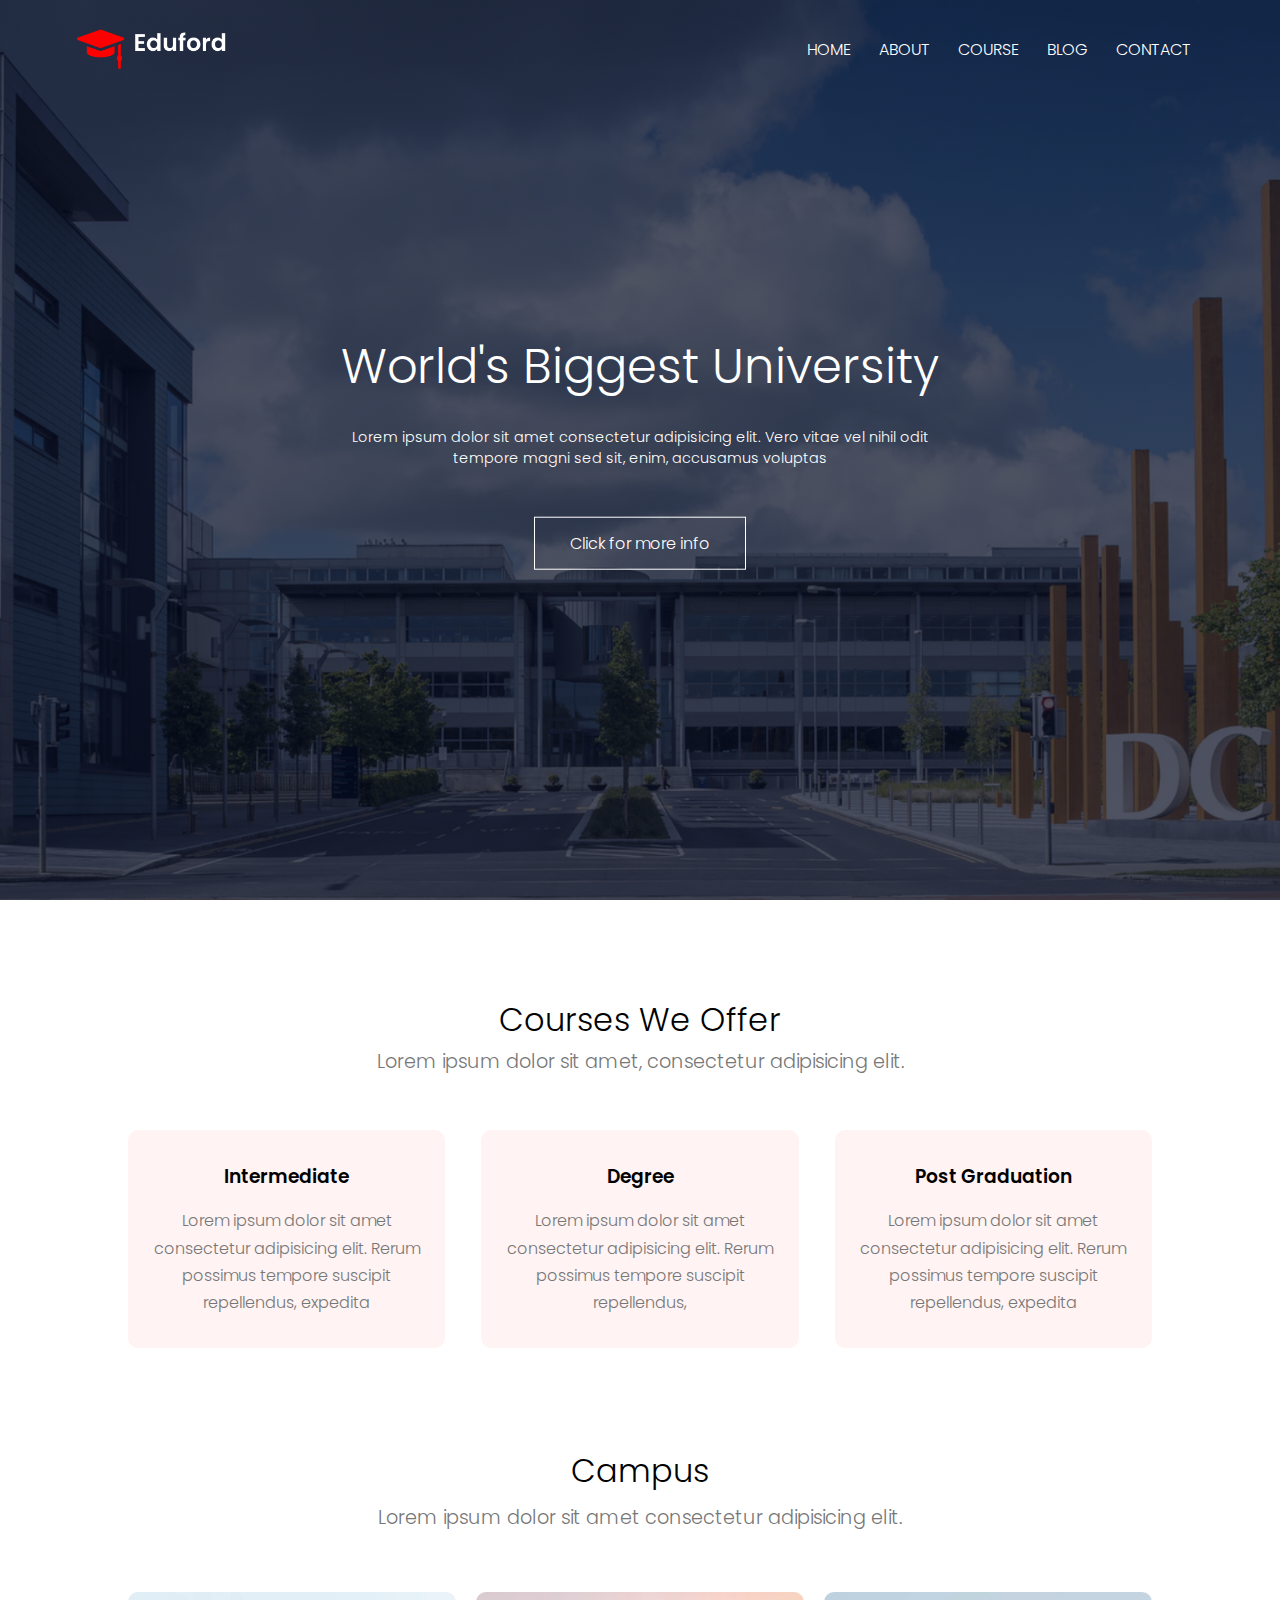
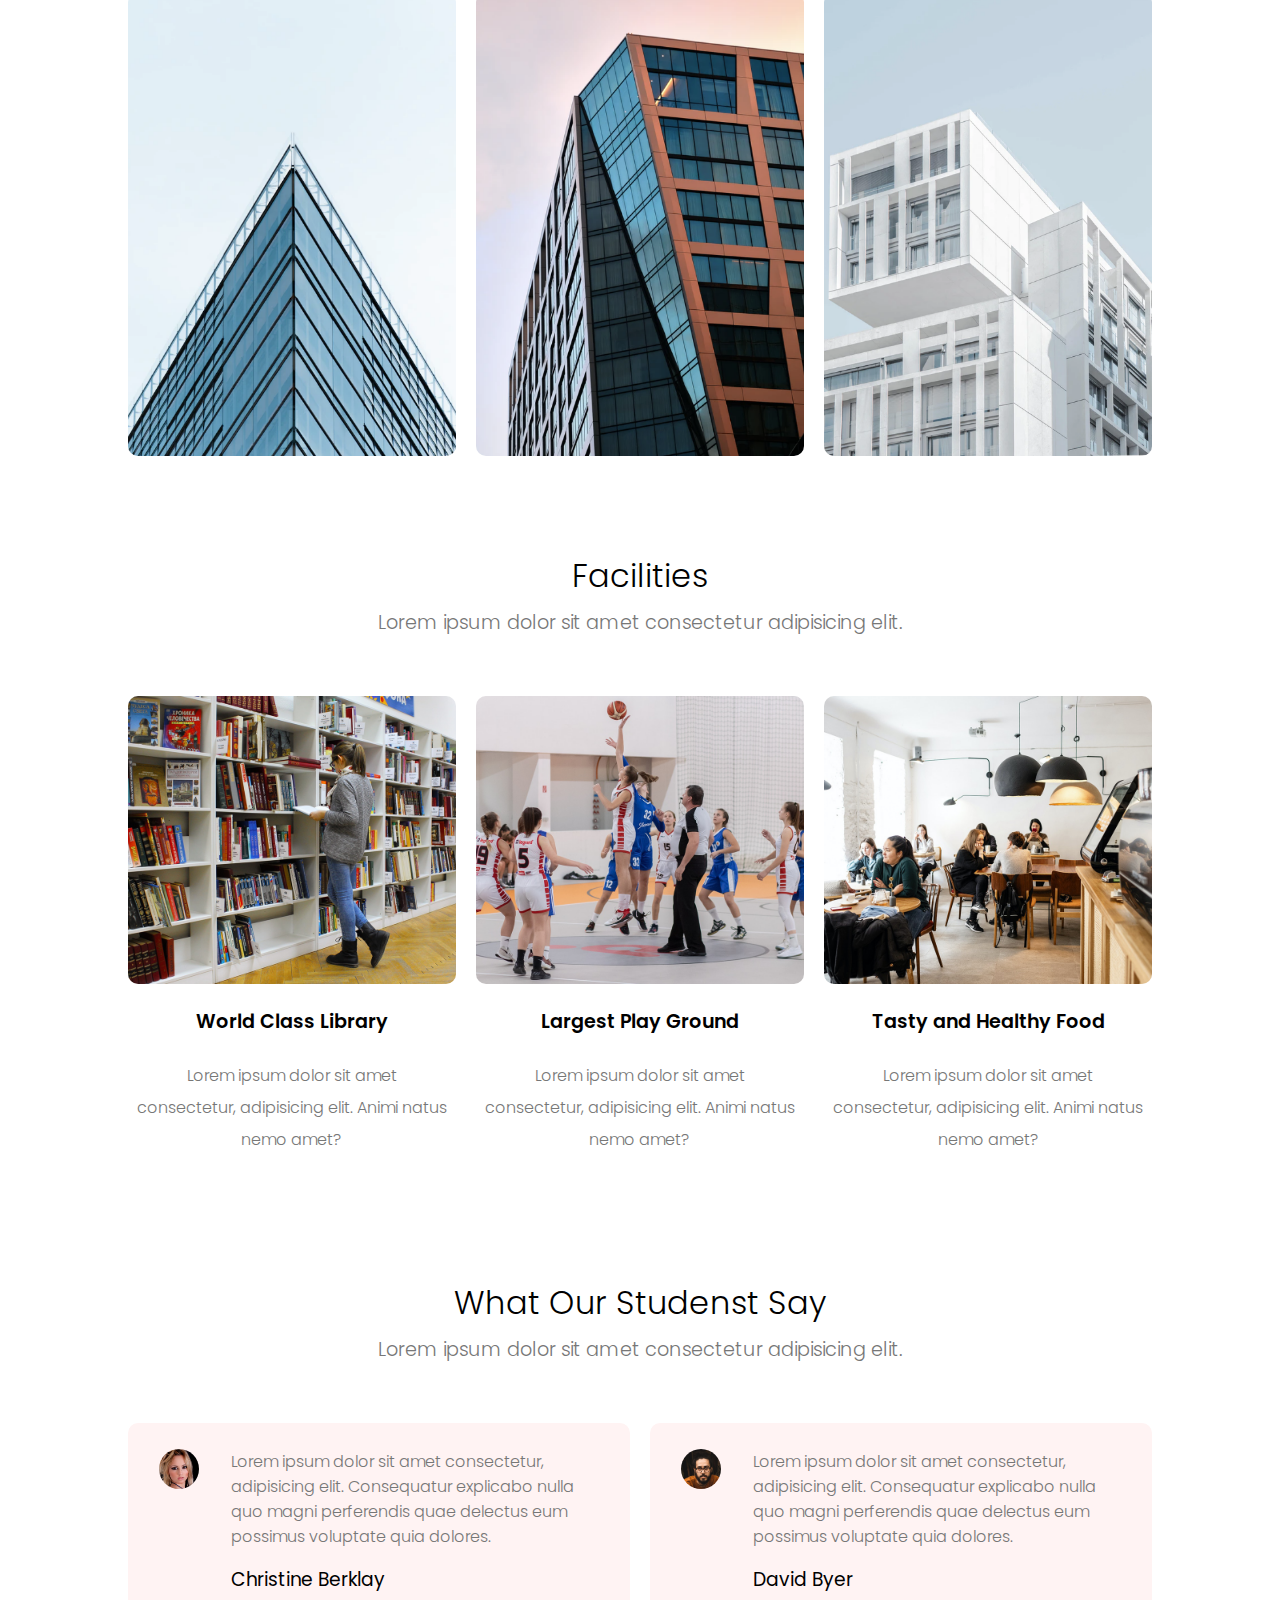
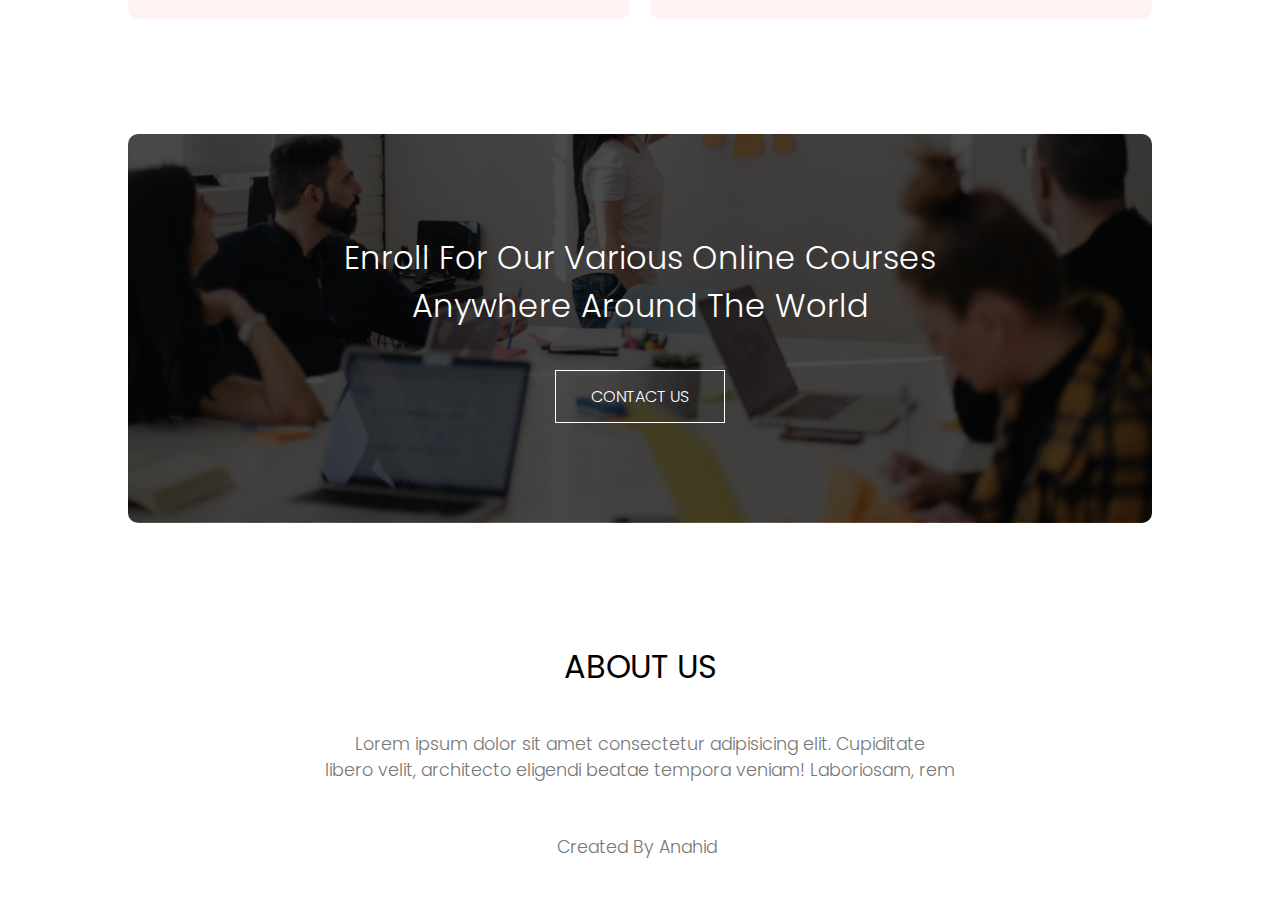
<file: index.html>
<!DOCTYPE html>
<html lang="en">
  <head>
    <meta charset="UTF-8" />
    <meta http-equiv="X-UA-Compatible" content="IE=edge" />
    <meta name="viewport" content="width=device-width, initial-scale=1.0" />
    <title>Responsive Page</title>
    <link rel="stylesheet" href="style.css" />
    <!-- Google font link-->
    <link rel="preconnect" href="https://fonts.googleapis.com" />
    <link rel="preconnect" href="https://fonts.gstatic.com" crossorigin />
    <link
      href="https://fonts.googleapis.com/css2?family=Poppins:wght@100;200;300;400;600;700&display=swap"
      rel="stylesheet"
    />
    <!-- Fonawsome Link -->
    <link
      rel="stylesheet"
      href="https://cdnjs.cloudflare.com/ajax/libs/font-awesome/6.0.0-beta3/css/all.min.css"
      integrity="sha512-Fo3rlrZj/k7ujTnHg4CGR2D7kSs0v4LLanw2qksYuRlEzO+tcaEPQogQ0KaoGN26/zrn20ImR1DfuLWnOo7aBA=="
      crossorigin="anonymous"
      referrerpolicy="no-referrer"
    />
  </head>
  <body>
    <!-- Header -->
    <section class="header">
      <!-- Navigation -->
      <nav>
        <a href="index.html"
          ><img src="images/eduford_img/logo.png" alt="logo"
        /></a>
        <section class="nav-link" id="navLink">
          <i class="fas fa-times" onclick="hideMenu()"></i>
          <ul>
            <li><a href="index.html">HOME</a></li>
            <li><a href="about.html">ABOUT</a></li>
            <li><a href="contact.html">COURSE</a></li>
            <li><a href="blog.html">BLOG</a></li>
            <li><a href="contact.html">CONTACT</a></li>
          </ul>
        </section>
        <i class="fas fa-bars" onclick="showMenu()"></i>
      </nav>
      <section class="text-box">
        <h1>World's Biggest University</h1>
        <p>
          Lorem ipsum dolor sit amet consectetur adipisicing elit. Vero vitae
          vel nihil odit <br />
          tempore magni sed sit, enim, accusamus voluptas
        </p>
        <a href="" class="header-btn">Click for more info</a>
      </section>
    </section>
    <!-- Course Section-->
    <section class="course">
      <h1>Courses We Offer</h1>
      <p>Lorem ipsum dolor sit amet, consectetur adipisicing elit.</p>
      <section class="row">
        <section class="course-col">
          <h3>Intermediate</h3>
          <p>
            Lorem ipsum dolor sit amet consectetur adipisicing elit. Rerum
            possimus tempore suscipit repellendus, expedita
          </p>
        </section>
        <section class="course-col">
          <h3>Degree</h3>
          <p>
            Lorem ipsum dolor sit amet consectetur adipisicing elit. Rerum
            possimus tempore suscipit repellendus,
          </p>
        </section>
        <section class="course-col">
          <h3>Post Graduation</h3>
          <p>
            Lorem ipsum dolor sit amet consectetur adipisicing elit. Rerum
            possimus tempore suscipit repellendus, expedita
          </p>
        </section>
      </section>
    </section>
    <!-- Campus Section -->
    <section class="campus">
      <h1>Campus</h1>
      <p>Lorem ipsum dolor sit amet consectetur adipisicing elit.</p>
      <section class="row">
        <section class="campus-col">
          <img src="images/eduford_img/london.png" alt="building" />
          <section class="layer">
            <h3>LONDON</h3>
          </section>
        </section>
        <section class="campus-col">
          <img src="images/eduford_img/newyork.png" alt="building" />
          <section class="layer">
            <h3>NEW YORK</h3>
          </section>
        </section>
        <section class="campus-col">
          <img src="images/eduford_img/washington.png" alt="building" />
          <section class="layer">
            <h3 id="washington">WASHINGTON</h3>
          </section>
        </section>
      </section>
    </section>
    <!-- Facilities -->
    <section class="facilities">
      <h1>Facilities</h1>
      <p>Lorem ipsum dolor sit amet consectetur adipisicing elit.</p>
      <section class="row">
        <section class="facilities-col">
          <img src="images/eduford_img/library.png" alt="library" />
          <h3>World Class Library</h3>
          <p>
            Lorem ipsum dolor sit amet consectetur, adipisicing elit. Animi
            natus nemo amet?
          </p>
        </section>
        <section class="facilities-col">
          <img src="images/eduford_img/basketball.png" alt="play ground" />
          <h3>Largest Play Ground</h3>
          <p>
            Lorem ipsum dolor sit amet consectetur, adipisicing elit. Animi
            natus nemo amet?
          </p>
        </section>
        <section class="facilities-col">
          <img src="images/eduford_img/cafeteria.png" alt="cafeteria" />
          <h3>Tasty and Healthy Food</h3>
          <p>
            Lorem ipsum dolor sit amet consectetur, adipisicing elit. Animi
            natus nemo amet?
          </p>
        </section>
      </section>
    </section>

    <!-- Testimonials -->
    <section class="testimonials">
      <h1>What Our Studenst Say</h1>
      <p>Lorem ipsum dolor sit amet consectetur adipisicing elit.</p>
      <section class="row">
        <section class="testimonials-col">
          <img src="images/eduford_img/user1.jpg" alt="user's photo" />
          <section>
            <p>
              Lorem ipsum dolor sit amet consectetur, adipisicing elit.
              Consequatur explicabo nulla quo magni perferendis quae delectus
              eum possimus voluptate quia dolores.
            </p>
            <h3>Christine Berklay</h3>
            <i class="fas fa-star"></i>
            <i class="fas fa-star"></i>
            <i class="fas fa-star"></i>
            <i class="fas fa-star"></i>
            <i class="far fa-star"></i>
          </section>
        </section>
        <section class="testimonials-col">
          <img src="images/eduford_img/user2.jpg" alt="user's photo" />
          <section>
            <p>
              Lorem ipsum dolor sit amet consectetur, adipisicing elit.
              Consequatur explicabo nulla quo magni perferendis quae delectus
              eum possimus voluptate quia dolores.
            </p>
            <h3>David Byer</h3>
            <i class="fas fa-star"></i>
            <i class="fas fa-star"></i>
            <i class="fas fa-star"></i>
            <i class="fas fa-star"></i>
            <i class="fas fa-star-half-alt"></i>
          </section>
        </section>
      </section>
    </section>
    <!-- Call To Action Section -->
    <section class="cta">
      <h1>
        Enroll For Our Various Online Courses <br />
        Anywhere Around The World
      </h1>
      <a href="" class="header-btn">CONTACT US</a>
    </section>
    <!-- Footer -->
    <section class="footer">
      <h3>ABOUT US</h3>
      <p>
        Lorem ipsum dolor sit amet consectetur adipisicing elit. Cupiditate
        <br />
        libero velit, architecto eligendi beatae tempora veniam! Laboriosam, rem
      </p>
      <section class="icons">
        <i class="fab fa-facebook"></i>
        <i class="fab fa-twitter"></i>
        <i class="fab fa-instagram"></i>
        <i class="fab fa-whatsapp"></i>
      </section>
      <p class="footer-p">Created By Anahid<i class="far fa-heart"></i></p>
    </section>

    <!-- Javascript for Toggle Menu -->
    <script>
      let navLink = document.getElementById("navLink");
      function showMenu() {
        navLink.style.right = "0";
      }
      function hideMenu() {
        navLink.style.right = "-200px";
      }
    </script>
  </body>
</html>
</file>
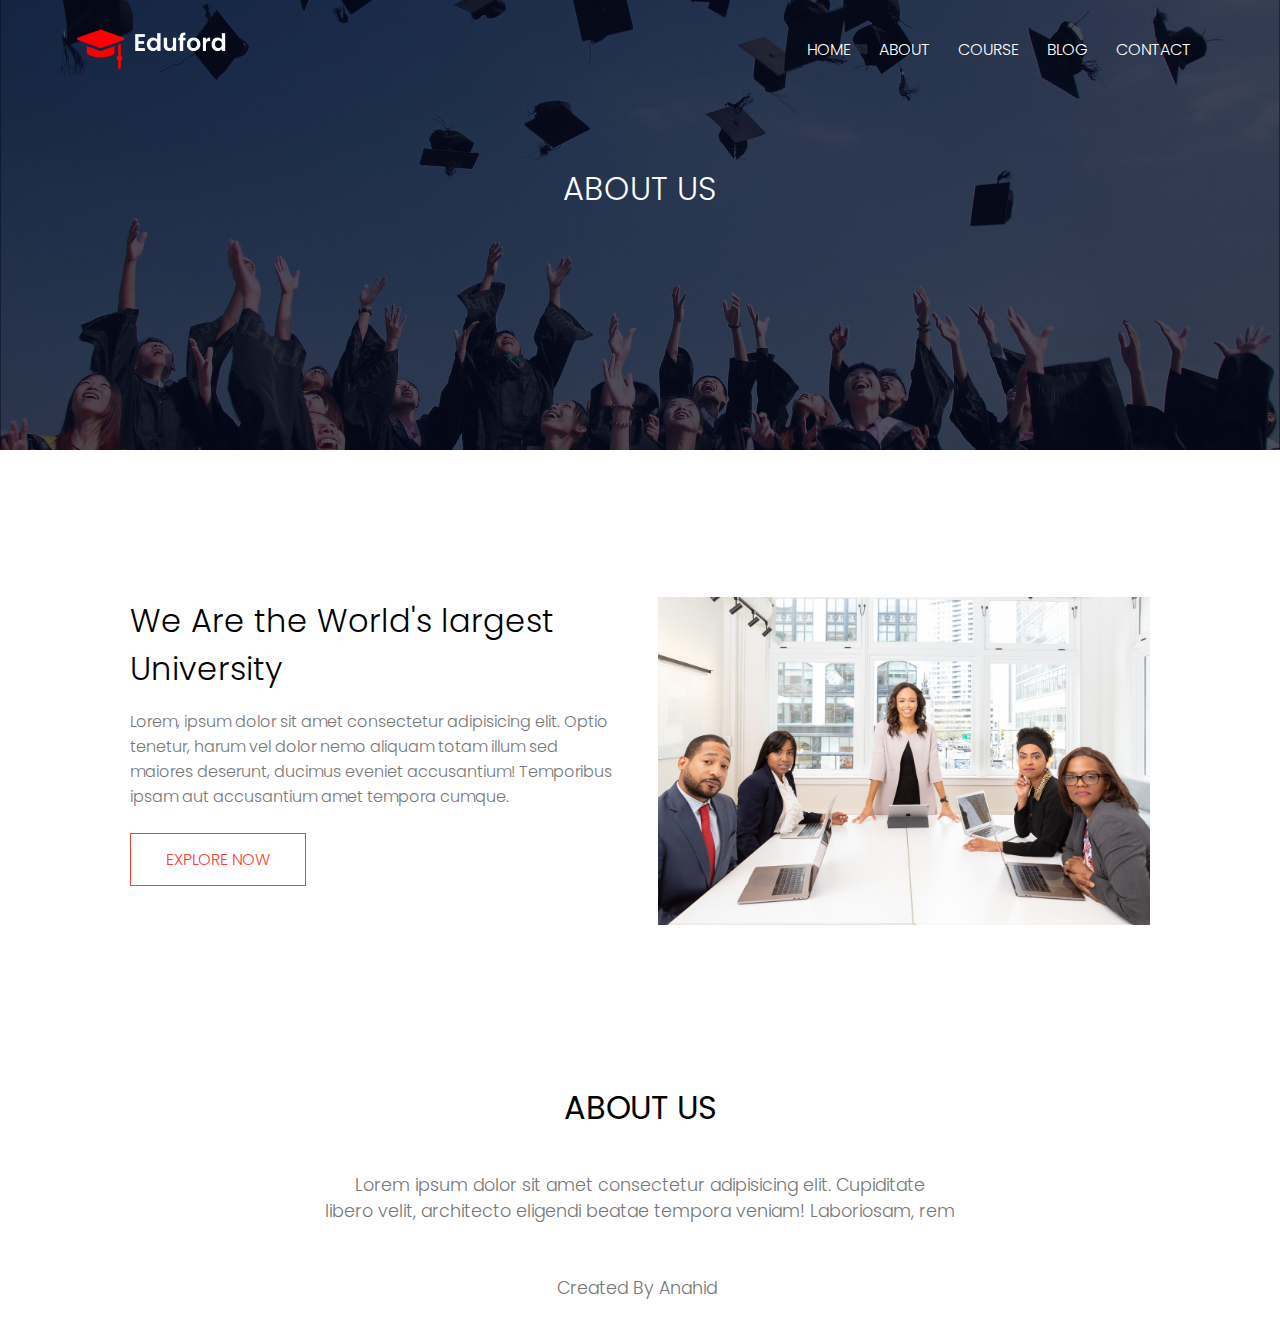
<file: about.html>
<!DOCTYPE html>
<html lang="en">
  <head>
    <meta charset="UTF-8" />
    <meta http-equiv="X-UA-Compatible" content="IE=edge" />
    <meta name="viewport" content="width=device-width, initial-scale=1.0" />
    <title>Responsive Page</title>
    <link rel="stylesheet" href="style.css" />
    <!-- Google font link-->
    <link rel="preconnect" href="https://fonts.googleapis.com" />
    <link rel="preconnect" href="https://fonts.gstatic.com" crossorigin />
    <link
      href="https://fonts.googleapis.com/css2?family=Poppins:wght@100;200;300;400;600;700&display=swap"
      rel="stylesheet"
    />
    <!-- Fonawsome Link -->
    <link
      rel="stylesheet"
      href="https://cdnjs.cloudflare.com/ajax/libs/font-awesome/6.0.0-beta3/css/all.min.css"
      integrity="sha512-Fo3rlrZj/k7ujTnHg4CGR2D7kSs0v4LLanw2qksYuRlEzO+tcaEPQogQ0KaoGN26/zrn20ImR1DfuLWnOo7aBA=="
      crossorigin="anonymous"
      referrerpolicy="no-referrer"
    />
  </head>
  <body>
    <!-- Header -->
    <section class="sub-header">
      <!-- Navigation -->
      <nav>
        <a href="index.html"
          ><img src="images/eduford_img/logo.png" alt="logo"
        /></a>
        <section class="nav-link" id="navLink">
          <i class="fas fa-times" onclick="hideMenu()"></i>
          <ul>
            <li><a href="index.html">HOME</a></li>
            <li><a href="about.html">ABOUT</a></li>
            <li><a href="contact.html">COURSE</a></li>
            <li><a href="blog.html">BLOG</a></li>
            <li><a href="contact.html">CONTACT</a></li>
          </ul>
        </section>
        <i class="fas fa-bars" onclick="showMenu()"></i>
      </nav>
      <h1>ABOUT US</h1>
    </section>
    <!-- About us content -->
    <section class="about">
      <section class="row">
        <section class="about-col">
          <h1>We Are the World's largest University</h1>
          <p>
            Lorem, ipsum dolor sit amet consectetur adipisicing elit. Optio
            tenetur, harum vel dolor nemo aliquam totam illum sed maiores
            deserunt, ducimus eveniet accusantium! Temporibus ipsam aut
            accusantium amet tempora cumque.
          </p>
          <a href="" class="header-btn explore-btn">EXPLORE NOW</a>
        </section>
        <section class="about-col">
          <img src="images/eduford_img/about.jpg" alt="about" />
        </section>
      </section>
    </section>
    <!-- Footer -->
    <section class="footer">
      <h3>ABOUT US</h3>
      <p>
        Lorem ipsum dolor sit amet consectetur adipisicing elit. Cupiditate
        <br />
        libero velit, architecto eligendi beatae tempora veniam! Laboriosam, rem
      </p>
      <section class="icons">
        <i class="fab fa-facebook"></i>
        <i class="fab fa-twitter"></i>
        <i class="fab fa-instagram"></i>
        <i class="fab fa-whatsapp"></i>
      </section>
      <p class="footer-p">Created By Anahid<i class="far fa-heart"></i></p>
    </section>

    <!-- Javascript for Toggle Menu -->
    <script>
      let navLink = document.getElementById("navLink");
      function showMenu() {
        navLink.style.right = "0";
      }
      function hideMenu() {
        navLink.style.right = "-200px";
      }
    </script>
  </body>
</html>
</file>
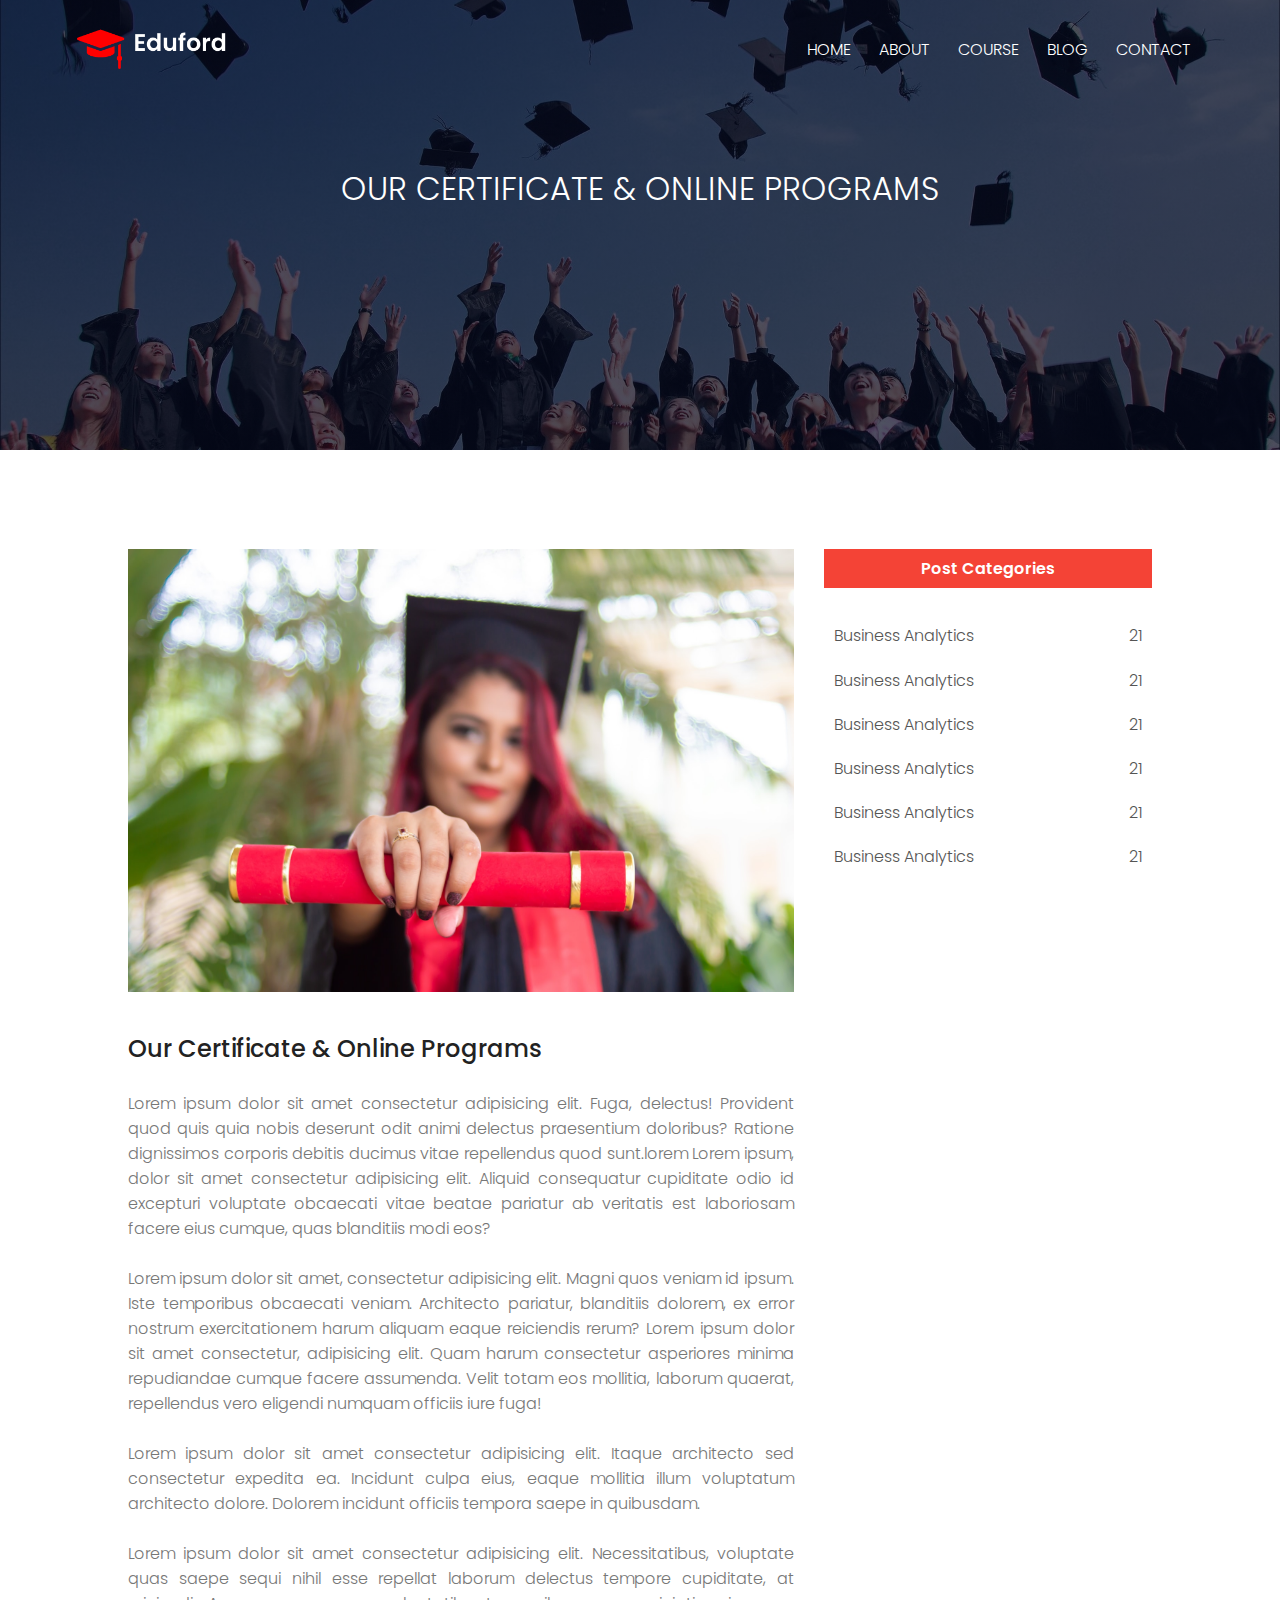
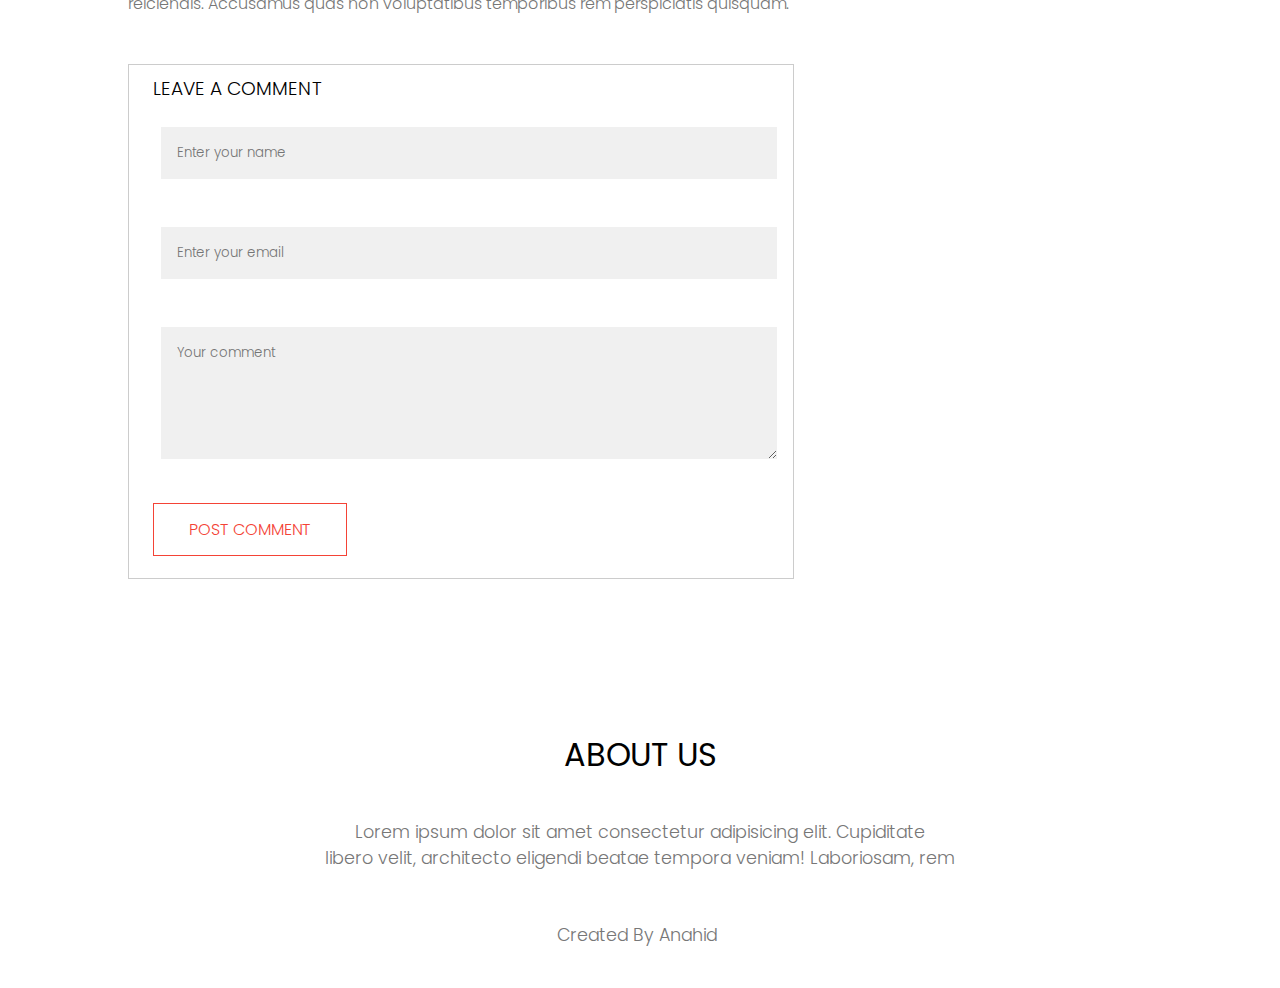
<file: blog.html>
<!DOCTYPE html>
<html lang="en">
  <head>
    <meta charset="UTF-8" />
    <meta http-equiv="X-UA-Compatible" content="IE=edge" />
    <meta name="viewport" content="width=device-width, initial-scale=1.0" />
    <title>Responsive Page</title>
    <link rel="stylesheet" href="style.css" />
    <!-- Google font link-->
    <link rel="preconnect" href="https://fonts.googleapis.com" />
    <link rel="preconnect" href="https://fonts.gstatic.com" crossorigin />
    <link
      href="https://fonts.googleapis.com/css2?family=Poppins:wght@100;200;300;400;600;700&display=swap"
      rel="stylesheet"
    />
    <!-- Fonawsome Link -->
    <link
      rel="stylesheet"
      href="https://cdnjs.cloudflare.com/ajax/libs/font-awesome/6.0.0-beta3/css/all.min.css"
      integrity="sha512-Fo3rlrZj/k7ujTnHg4CGR2D7kSs0v4LLanw2qksYuRlEzO+tcaEPQogQ0KaoGN26/zrn20ImR1DfuLWnOo7aBA=="
      crossorigin="anonymous"
      referrerpolicy="no-referrer"
    />
  </head>
  <body>
    <!-- Header -->
    <section class="sub-header">
      <!-- Navigation -->
      <nav>
        <a href="index.html"
          ><img src="images/eduford_img/logo.png" alt="logo"
        /></a>
        <section class="nav-link" id="navLink">
          <i class="fas fa-times" onclick="hideMenu()"></i>
          <ul>
            <li><a href="index.html">HOME</a></li>
            <li><a href="about.html">ABOUT</a></li>
            <li><a href="contact.html">COURSE</a></li>
            <li><a href="blog.html">BLOG</a></li>
            <li><a href="contact.html">CONTACT</a></li>
          </ul>
        </section>
        <i class="fas fa-bars" onclick="showMenu()"></i>
      </nav>
      <h1>OUR CERTIFICATE & ONLINE PROGRAMS</h1>
    </section>
    <!-- Blog content --> 
    <section class="blog-content">
        <section class="row">
            <section class="blog-left">
                <img src="images/eduford_img/certificate.jpg" alt="a girl with certificate">
                <h2>Our Certificate & Online Programs</h2>
                <br>
                <p>Lorem ipsum dolor sit amet consectetur adipisicing elit. Fuga, delectus! Provident quod quis quia nobis deserunt odit animi delectus praesentium doloribus? Ratione dignissimos corporis debitis ducimus vitae repellendus quod sunt.lorem Lorem ipsum, dolor sit amet consectetur adipisicing elit. Aliquid consequatur cupiditate odio id excepturi voluptate obcaecati vitae beatae pariatur ab veritatis est laboriosam facere eius cumque, quas blanditiis modi eos?</p>
                <br>
                <p>Lorem ipsum dolor sit amet, consectetur adipisicing elit. Magni quos veniam id ipsum. Iste temporibus obcaecati veniam. Architecto pariatur, blanditiis dolorem, ex error nostrum exercitationem harum aliquam eaque reiciendis rerum? Lorem ipsum dolor sit amet consectetur, adipisicing elit. Quam harum consectetur asperiores minima repudiandae cumque facere assumenda. Velit totam eos mollitia, laborum quaerat, repellendus vero eligendi numquam officiis iure fuga!</p>
                <br>
                <p>Lorem ipsum dolor sit amet consectetur adipisicing elit. Itaque architecto sed consectetur expedita ea. Incidunt culpa eius, eaque mollitia illum voluptatum architecto dolore. Dolorem incidunt officiis tempora saepe in quibusdam.</p>
                <br>
                <p>Lorem ipsum dolor sit amet consectetur adipisicing elit. Necessitatibus, voluptate quas saepe sequi nihil esse repellat laborum delectus tempore cupiditate, at reiciendis. Accusamus quas non voluptatibus temporibus rem perspiciatis quisquam.</p>

                <!-- Coment Box -->
                <section class="comment-box">
                    <h3>LEAVE A COMMENT</h3>
                    <form class="comment-form">
                        <input type="text" placeholder="Enter your name">
                        <input type="email" placeholder="Enter your email">
                        <textarea rows="5" placeholder="Your comment"></textarea>
                        <button type="submit" class="header-btn explore-btn">POST COMMENT</button>
                    </form>
                </section>
            </section>
            <section class="blog-right">
                <h3>Post Categories</h3>
                <section>
                    <span>
                        Business Analytics
                    </span>
                    <span>21</span>
                </section>
                <section>
                    <span>
                        Business Analytics
                    </span>
                    <span>21</span>
                </section>
                <section>
                    <span>
                        Business Analytics
                    </span>
                    <span>21</span>
                </section>
                <section>
                    <span>
                        Business Analytics
                    </span>
                    <span>21</span>
                </section>
                <section>
                    <span>
                        Business Analytics
                    </span>
                    <span>21</span>
                </section>
                <section>
                    <span>
                        Business Analytics
                    </span>
                    <span>21</span>
                </section>
            </section>
        </section>

    </section>
    </section>
    <!-- Footer -->
    <section class="footer">
      <h3>ABOUT US</h3>
      <p>
        Lorem ipsum dolor sit amet consectetur adipisicing elit. Cupiditate
        <br />
        libero velit, architecto eligendi beatae tempora veniam! Laboriosam, rem
      </p>
      <section class="icons">
        <i class="fab fa-facebook"></i>
        <i class="fab fa-twitter"></i>
        <i class="fab fa-instagram"></i>
        <i class="fab fa-whatsapp"></i>
      </section>
      <p class="footer-p">Created By Anahid<i class="far fa-heart"></i></p>
    </section>

    <!-- Javascript for Toggle Menu -->
    <script>
      let navLink = document.getElementById("navLink");
      function showMenu() {
        navLink.style.right = "0";
      }
      function hideMenu() {
        navLink.style.right = "-200px";
      }
    </script>
  </body>
</html>
</file>
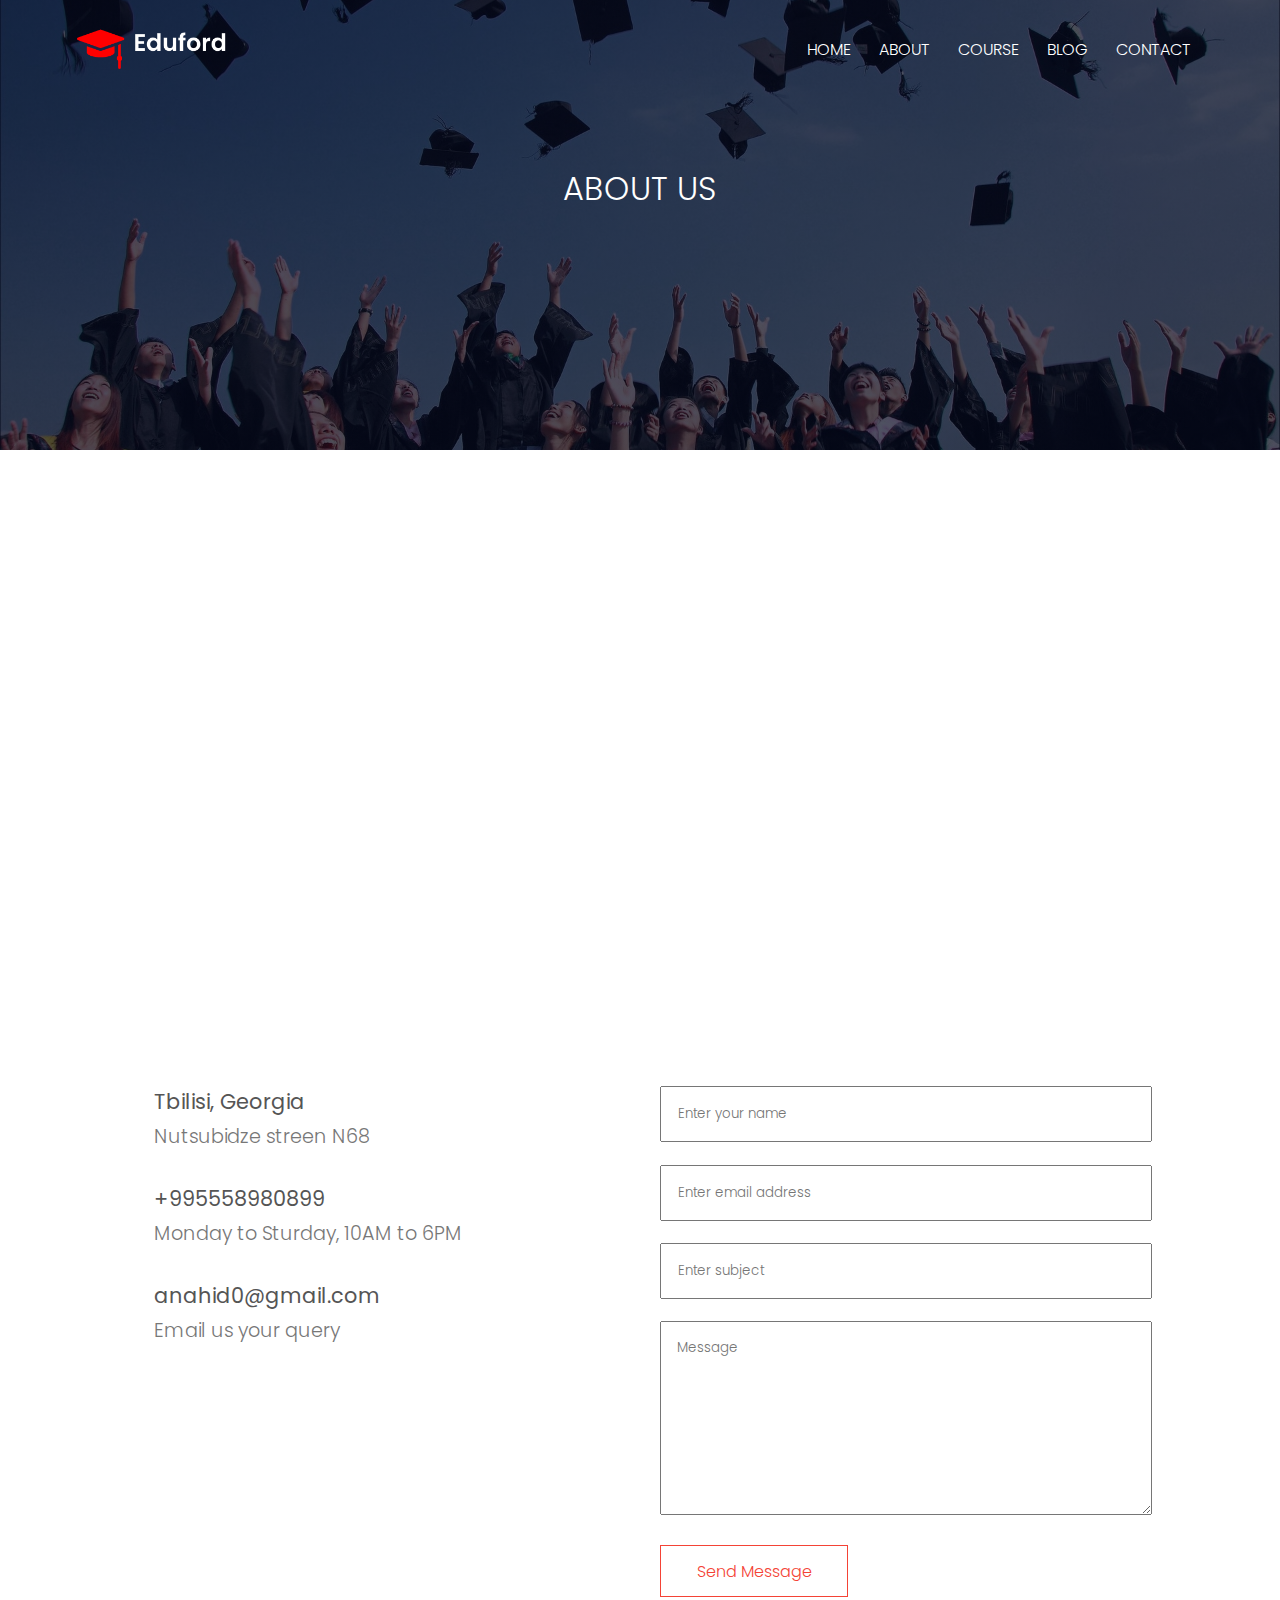
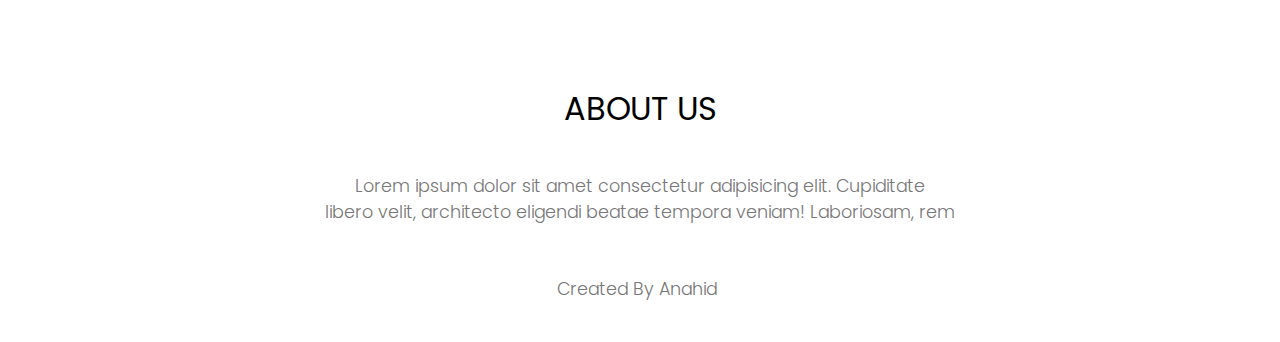
<file: contact.html>
<!DOCTYPE html>
<html lang="en">
  <head>
    <meta charset="UTF-8" />
    <meta http-equiv="X-UA-Compatible" content="IE=edge" />
    <meta name="viewport" content="width=device-width, initial-scale=1.0" />
    <title>Responsive Page</title>
    <link rel="stylesheet" href="style.css" />
    <!-- Google font link-->
    <link rel="preconnect" href="https://fonts.googleapis.com" />
    <link rel="preconnect" href="https://fonts.gstatic.com" crossorigin />
    <link
      href="https://fonts.googleapis.com/css2?family=Poppins:wght@100;200;300;400;600;700&display=swap"
      rel="stylesheet"
    />
    <!-- Fonawsome Link -->
    <link
      rel="stylesheet"
      href="https://cdnjs.cloudflare.com/ajax/libs/font-awesome/6.0.0-beta3/css/all.min.css"
      integrity="sha512-Fo3rlrZj/k7ujTnHg4CGR2D7kSs0v4LLanw2qksYuRlEzO+tcaEPQogQ0KaoGN26/zrn20ImR1DfuLWnOo7aBA=="
      crossorigin="anonymous"
      referrerpolicy="no-referrer"
    />
  </head>
  <body>
    <!-- Header -->
    <section class="sub-header">
      <!-- Navigation -->
      <nav>
        <a href="index.html"
          ><img src="images/eduford_img/logo.png" alt="logo"
        /></a>
        <section class="nav-link" id="navLink">
          <i class="fas fa-times" onclick="hideMenu()"></i>
          <ul>
            <li><a href="index.html">HOME</a></li>
            <li><a href="about.html">ABOUT</a></li>
            <li><a href="contact.html">COURSE</a></li>
            <li><a href="blog.html">BLOG</a></li>
            <li><a href="contact.html">CONTACT</a></li>
          </ul>
        </section>
        <i class="fas fa-bars" onclick="showMenu()"></i>
      </nav>
      <h1>ABOUT US</h1>
    </section>
    <!-- contact us content -->
    <section class="location">
      <iframe
        src="https://www.google.com/maps/embed?pb=!1m18!1m12!1m3!1d190556.0740243622!2d44.69876866055816!3d41.73263040567097!2m3!1f0!2f0!3f0!3m2!1i1024!2i768!4f13.1!3m3!1m2!1s0x40440cd7e64f626b%3A0x61d084ede2576ea3!2sTbilisi!5e0!3m2!1sen!2sge!4v1640715047636!5m2!1sen!2sge"
        width="600"
        height="450"
        style="border: 0"
        allowfullscreen=""
        loading="lazy"
      ></iframe>
    </section>
    <section class="contact-us">
      <section class="row">
        <section class="contact-col">
          <section>
            <i class="fas fa-home"></i>
            <span>
              <h5>Tbilisi, Georgia</h5>
              <p>Nutsubidze streen N68</p>
            </span>
          </section>
          <section>
            <i class="fas fa-phone"></i>
            <span>
              <h5>+995558980899</h5>
              <p>Monday to Sturday, 10AM to 6PM</p>
            </span>
          </section>
          <section>
            <i class="far fa-envelope"></i>
            <span>
              <h5>anahid0@gmail.com</h5>
              <p>Email us your query</p>
            </span>
          </section>
        </section>
        <section class="contact-col">
          <form action="">
            <input type="text" placeholder="Enter your name" required />
            <input type="email" placeholder="Enter email address" required />
            <input type="text" placeholder="Enter subject" required />
            <textarea rows="8" placeholder="Message"></textarea>
            <button type="submit" class="header-btn explore-btn">
              Send Message
            </button>
          </form>
        </section>
      </section>
    </section>
    <!-- Footer -->
    <section class="footer">
      <h3>ABOUT US</h3>
      <p>
        Lorem ipsum dolor sit amet consectetur adipisicing elit. Cupiditate
        <br />
        libero velit, architecto eligendi beatae tempora veniam! Laboriosam, rem
      </p>
      <section class="icons">
        <i class="fab fa-facebook"></i>
        <i class="fab fa-twitter"></i>
        <i class="fab fa-instagram"></i>
        <i class="fab fa-whatsapp"></i>
      </section>
      <p class="footer-p">Created By Anahid<i class="far fa-heart"></i></p>
    </section>

    <!-- Javascript for Toggle Menu -->
    <script>
      let navLink = document.getElementById("navLink");
      function showMenu() {
        navLink.style.right = "0";
      }
      function hideMenu() {
        navLink.style.right = "-200px";
      }
    </script>
  </body>
</html>
</file>
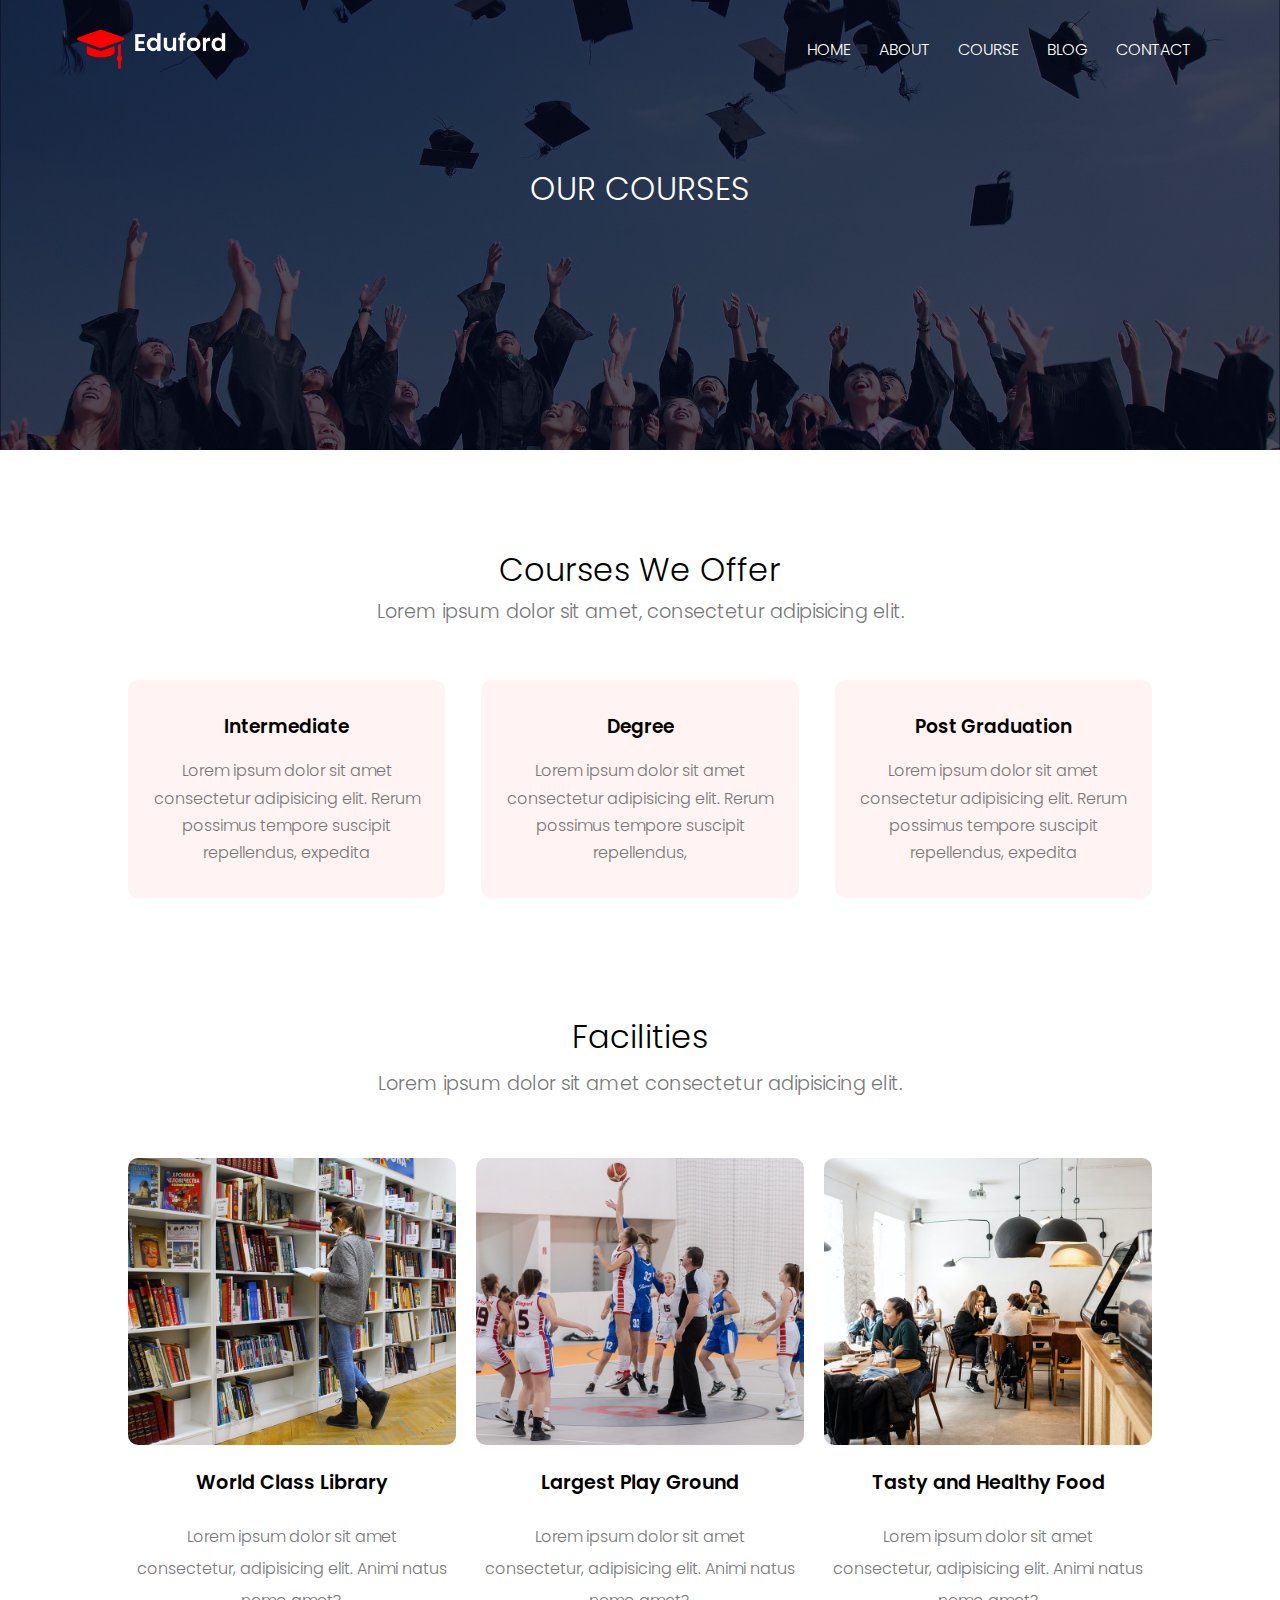
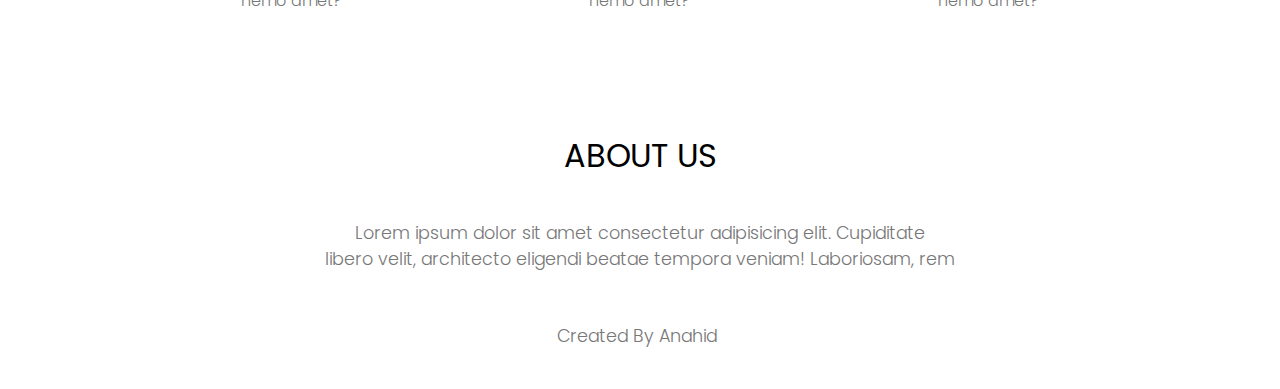
<file: course.html>
<!DOCTYPE html>
<html lang="en">
  <head>
    <meta charset="UTF-8" />
    <meta http-equiv="X-UA-Compatible" content="IE=edge" />
    <meta name="viewport" content="width=device-width, initial-scale=1.0" />
    <title>Responsive Page</title>
    <link rel="stylesheet" href="style.css" />
    <!-- Google font link-->
    <link rel="preconnect" href="https://fonts.googleapis.com" />
    <link rel="preconnect" href="https://fonts.gstatic.com" crossorigin />
    <link
      href="https://fonts.googleapis.com/css2?family=Poppins:wght@100;200;300;400;600;700&display=swap"
      rel="stylesheet"
    />
    <!-- Fonawsome Link -->
    <link
      rel="stylesheet"
      href="https://cdnjs.cloudflare.com/ajax/libs/font-awesome/6.0.0-beta3/css/all.min.css"
      integrity="sha512-Fo3rlrZj/k7ujTnHg4CGR2D7kSs0v4LLanw2qksYuRlEzO+tcaEPQogQ0KaoGN26/zrn20ImR1DfuLWnOo7aBA=="
      crossorigin="anonymous"
      referrerpolicy="no-referrer"
    />
  </head>
  <body>
    <!-- Header -->
    <section class="sub-header">
      <!-- Navigation -->
      <nav>
        <a href="index.html"
          ><img src="images/eduford_img/logo.png" alt="logo"
        /></a>
        <section class="nav-link" id="navLink">
          <i class="fas fa-times" onclick="hideMenu()"></i>
          <ul>
            <li><a href="">HOME</a></li>
            <li><a href="">ABOUT</a></li>
            <li><a href="">COURSE</a></li>
            <li><a href="">BLOG</a></li>
            <li><a href="">CONTACT</a></li>
          </ul>
        </section>
        <i class="fas fa-bars" onclick="showMenu()"></i>
      </nav>
      <h1>OUR COURSES</h1>
    </section>
    <!-- Our courses -->
    <section class="course">
      <h1>Courses We Offer</h1>
      <p>Lorem ipsum dolor sit amet, consectetur adipisicing elit.</p>
      <section class="row">
        <section class="course-col">
          <h3>Intermediate</h3>
          <p>
            Lorem ipsum dolor sit amet consectetur adipisicing elit. Rerum
            possimus tempore suscipit repellendus, expedita
          </p>
        </section>
        <section class="course-col">
          <h3>Degree</h3>
          <p>
            Lorem ipsum dolor sit amet consectetur adipisicing elit. Rerum
            possimus tempore suscipit repellendus,
          </p>
        </section>
        <section class="course-col">
          <h3>Post Graduation</h3>
          <p>
            Lorem ipsum dolor sit amet consectetur adipisicing elit. Rerum
            possimus tempore suscipit repellendus, expedita
          </p>
        </section>
      </section>
    </section>
    <!-- Facilities -->
    <section class="facilities">
      <h1>Facilities</h1>
      <p>Lorem ipsum dolor sit amet consectetur adipisicing elit.</p>
      <section class="row">
        <section class="facilities-col">
          <img src="images/eduford_img/library.png" alt="library" />
          <h3>World Class Library</h3>
          <p>
            Lorem ipsum dolor sit amet consectetur, adipisicing elit. Animi
            natus nemo amet?
          </p>
        </section>
        <section class="facilities-col">
          <img src="images/eduford_img/basketball.png" alt="play ground" />
          <h3>Largest Play Ground</h3>
          <p>
            Lorem ipsum dolor sit amet consectetur, adipisicing elit. Animi
            natus nemo amet?
          </p>
        </section>
        <section class="facilities-col">
          <img src="images/eduford_img/cafeteria.png" alt="cafeteria" />
          <h3>Tasty and Healthy Food</h3>
          <p>
            Lorem ipsum dolor sit amet consectetur, adipisicing elit. Animi
            natus nemo amet?
          </p>
        </section>
      </section>
    </section>

    <!-- Footer -->
    <section class="footer">
      <h3>ABOUT US</h3>
      <p>
        Lorem ipsum dolor sit amet consectetur adipisicing elit. Cupiditate
        <br />
        libero velit, architecto eligendi beatae tempora veniam! Laboriosam, rem
      </p>
      <section class="icons">
        <i class="fab fa-facebook"></i>
        <i class="fab fa-twitter"></i>
        <i class="fab fa-instagram"></i>
        <i class="fab fa-whatsapp"></i>
      </section>
      <p class="footer-p">Created By Anahid<i class="far fa-heart"></i></p>
    </section>

    <!-- Javascript for Toggle Menu -->
    <script>
      let navLink = document.getElementById("navLink");
      function showMenu() {
        navLink.style.right = "0";
      }
      function hideMenu() {
        navLink.style.right = "-200px";
      }
    </script>
  </body>
</html>
</file>
<file: style.css>
* {
  margin: 0;
  padding: 0;
  font-family: "Poppins", sans-serif;
  font-weight: 300;
}
h1 {
  font-weight: 300;
  font-size: 2rem;
}
p {
  font-weight: 300;
  color: #777;
  font-size: 1.2rem;
  padding: 0.5rem;
}
/* Header */
.header {
  min-height: 100vh;
  width: 100%;
  background-image: linear-gradient(rgba(4, 9, 30, 0.7), rgba(4, 9, 30, 0.7)),
    url(images/eduford_img/banner.png);
  background-position: center;
  background-size: cover;
  position: relative;
}
/* Navigation*/
nav {
  display: flex;
  padding: 2% 6%;
  justify-content: space-between;
  align-items: center;
}
nav img {
  width: 150px;
}
.nav-link {
  flex: 1;
  text-align: right;
}
.nav-link ul li {
  display: inline-block;
  padding: 8px 12px;
  list-style: none;
  position: relative;
}
.nav-link ul li a {
  color: #fff;
  text-decoration: none;
}
.nav-link ul li::after {
  content: " ";
  width: 0%;
  height: 2px;
  background-color: #f55336;
  display: block;
  margin: auto;
  transition: 0.5s;
}
.nav-link ul li:hover::after {
  width: 100%;
}
/* Title */
.text-box {
  width: 90%;
  color: #fff;
  position: absolute;
  top: 50%;
  left: 50%;
  text-align: center;
  transform: translate(-50%, -50%);
}
.text-box h1 {
  font-size: 3rem;
}
.text-box p {
  font-size: 0.9rem;
  margin: 1rem 0 2.5rem;
  color: #fff;
}
.header-btn {
  display: inline-block;
  padding: 0.8rem 2.2rem;
  border: 1px solid #fff;
  color: #fff;
  text-decoration: none;
  background-color: transparent;
  position: relative;
  font-size: 1rem;
  cursor: pointer;
}
.header-btn:hover {
  border: 1px solid #f44336;
  background-color: #f44336;
  transition: 1s;
}
nav .fas {
  display: none;
}
/* Header Media Queries */

@media screen and (max-width: 700px) {
  .text-box h1 {
    font-size: 1.8rem;
  }
  .nav-link ul li {
    display: block;
  }
  .nav-link ul {
    margin: 1rem;
  }
  .nav-link {
    position: fixed;
    width: 200px;
    height: 100vh;
    top: 0;
    right: -200px;
    background-color: #f44336;
    z-index: 999;
    text-align: left;
    transition: 0.8s;
  }
  nav .fas {
    display: block;
    color: #fff;
    font-size: 1.3rem;
    margin: 0.5rem;
    padding: 0.4rem;
    cursor: pointer;
  }
}
/* Course */
.course {
  width: 80%;
  margin: auto;
  text-align: center;
  padding-top: 6rem;
}
.course p {
  line-height: 1.2rem;
  padding: 0.5rem;
}
.row {
  display: flex;
  justify-content: space-between;
  margin-top: 5%;
}
.course-col {
  box-sizing: border-box;
  border-radius: 10px;
  flex-basis: 31%;
  background-color: #fff3f3;
  margin-bottom: 5%;
  padding: 1.5rem 0.7rem;
  transition: 0.8s;
}
.course-col h3 {
  font-weight: 600;
  margin: 0.5rem 0;
  text-align: center;
}
.course-col p {
  line-height: 1.7rem;
  font-size: 1rem;
}
.course-col:hover {
  box-shadow: 0 0 20px 0 rgba(0, 0, 0, 0.2);
}
/* Course Media Queries */
@media screen and (max-width: 700px) {
  .row {
    flex-direction: column;
  }
}
/* Campus Section */
.campus {
  width: 80%;
  margin: auto;
  text-align: center;
  padding-top: 3rem;
}
.campus-col {
  flex-basis: 32%;
  border-radius: 10px;
  margin-bottom: 2rem;
  position: relative;
  overflow: hidden;
}
.campus-col img {
  width: 100%;
  display: block;
}
.layer {
  background: transparent;
  height: 100%;
  width: 100%;
  position: absolute;
  top: 0;
  left: 0;
  transition: 0.5s;
}
.layer:hover {
  background: rgba(226, 0, 0, 0.7);
}
.layer h3 {
  color: #fff;
  font-size: 1.8rem;
  font-weight: 500;
  position: absolute;
  bottom: 2%;
  left: 50%;
  transform: translateX(-60px);
  opacity: 0;
  transition: 0.5s;
}
#washington {
  right: 0;
  left: 30%;
}
.layer:hover h3 {
  opacity: 1;
  bottom: 49%;
}
/* Facilities Section */

.facilities {
  width: 80%;
  margin: auto;
  text-align: center;
  padding-top: 4rem;
}
.facilities-col {
  flex-basis: 32%;
  border-radius: 10px;
  text-align: left;
  margin-bottom: 5%;
  text-align: center;
}
.facilities-col img {
  width: 100%;
  border-radius: 10px;
}
.facilities-col h3 {
  margin: 1rem 0 1rem;
  font-size: 1.2rem;
  font-weight: 600;
}
.facilities-col p {
  line-height: 2rem;
  font-size: 1rem;
}

/* Testimonials */

.testimonials {
  width: 80%;
  margin: auto;
  text-align: center;
  padding-top: 4rem;
}
.testimonials-col {
  display: flex;
  flex-basis: 44%;
  background-color: #fff3f3;
  margin-bottom: 5%;
  border-radius: 10px;
  padding: 1.6rem;
  text-align: left;
  cursor: pointer;
}
.testimonials-col img {
  height: 40px;
  margin-left: 5px;
  margin-right: 2rem;
  border-radius: 50%;
}
.testimonials-col p {
  padding: 0;
  font-size: 1rem;
}
.testimonials-col h3 {
  margin-top: 1rem;
  font-weight: 400;
}
.testimonials-col i {
  color: #f44336;
  margin-top: 0.6rem;
}
/* testimonials media queries */
@media screen and (max-width: 700px) {
  .testimonials h1 {
    font-size: 1.6rem;
  }
  .testimonials-col img {
    margin-left: 0;
    margin-right: 15px;
  }
}
/* Call To Action Section */
.cta {
  width: 80%;
  margin: 4rem auto;
  padding: 6.25rem 0;
  background-image: linear-gradient(rgba(0, 0, 0, 0.7), rgba(0, 0, 0, 0.7)),
    url(images/eduford_img/banner2.jpg);
  background-position: center;
  background-size: cover;
  border-radius: 10px;
  text-align: center;
}
.cta h1 {
  color: #fff;
  margin-bottom: 2.5rem;
  padding: 0;
}
/* cta media queries */
@media screen and (max-width: 700px) {
  .cta h1 {
    font-size: 1.6rem;
  }
}
/* Footer */
.footer {
  width: 100%;
  text-align: center;
  padding: 2rem 0;
}
.footer h3 {
  font-size: 2rem;
  font-weight: 400;
  margin: 1.5rem 0 2rem;
}
.footer p {
  font-size: 1.1rem;
}
.icons i {
  color: #f55336;
  margin: 0 0.7rem;
  padding: 1.1rem 0;
  cursor: pointer;
  font-size: 1.5rem;
}
.footer-p {
  font-size: 1rem;
}
.footer-p i {
  color: #f55336;
  margin-left: 0.5%;
}
/* About us page */

/* Header */
.sub-header {
  height: 50vh;
  width: 100%;
  background-image: linear-gradient(rgba(4, 9, 30, 0.7), rgba(4, 9, 30, 0.7)),
    url(images/eduford_img/background.jpg);
  background-position: center;
  background-size: cover;
  text-align: center;
}
.sub-header h1 {
  color: #fff;
  margin-top: 4rem;
}
/* About Content */

.about {
  width: 80%;
  margin: auto;
  padding: 4rem 0 4rem;
}
.about-col {
  flex-basis: 48%;
  padding: 2rem 2px;
}
.about-col img {
  width: 100%;
}
.about-col h1 {
  padding-top: 0;
}
.about-col p {
  padding: 1rem 0 1.5rem;
  font-size: 1rem;
}
.explore-btn {
  color: #f44336;
  border: 1px solid #f44336;
}
.explore-btn:hover {
  color: #fff;
}
.blog-content {
  width: 80%;
  margin: auto;
  padding: 3rem 0;
}
.blog-left {
  flex-basis: 65%;
}
.blog-left img {
  width: 100%;
}
.blog-left h2 {
  font-weight: 500;
  padding: 2rem 0 0 0;
  color: #222;
}
.blog-left p {
  font-size: 1rem;
  padding: 0;
  text-align: justify;
}
.blog-right {
  flex-basis: 32%;
}
.blog-right h3 {
  color: #fff;
  background-color: #f44336;
  padding: 7px 0;
  font-size: 1rem;
  margin-bottom: 1.6rem;
  font-weight: 600;
  text-align: center;
}
.blog-right section {
  display: flex;
  align-items: center;
  justify-content: space-between;
  padding: 0.6rem;
  color: #555;
  box-sizing: border-box;
}
/* comment box */

.comment-box {
  border: 1px solid #ccc;
  margin: 3rem 0;
  padding: 0.6rem 1.5rem;
}
.comment-box h3 {
  text-align: left;
}
.comment-form input,
.comment-form textarea {
  border: none;
  outline: none;
  width: 100%;
  padding: 1rem;
  margin: 1.5rem 0.5rem;
  background-color: #f0f0f0;
  box-sizing: border-box;
}
.comment-form button {
  margin: 0.8rem 0;
}
/* Contact us */
.location {
  width: 80%;
  margin: auto;
  padding: 4rem 0;
}
.location iframe {
  width: 100%;
}
.contact-us {
  width: 80%;
  margin: auto;
}
.contact-col {
  flex-basis: 48%;
  margin-bottom: 2rem;
}
.contact-col section {
  display: flex;
  align-items: center;
  margin-bottom: 2rem;
}
.contact-col i {
  font-size: 1.3rem;
  color: #f44336;
  margin: 0.6rem;
  margin-right: 1rem;
}
.contact-col p {
  padding: 0;
}
.contact-col h5 {
  font-size: 1.3rem;
  font-weight: 400;
  color: #555;
  margin-bottom: 5px;
}
.contact-col input,
.contact-col textarea {
  width: 100%;
  padding: 1rem;
  margin-bottom: 1.4rem;
  box-sizing: border-box;
}
</file>
